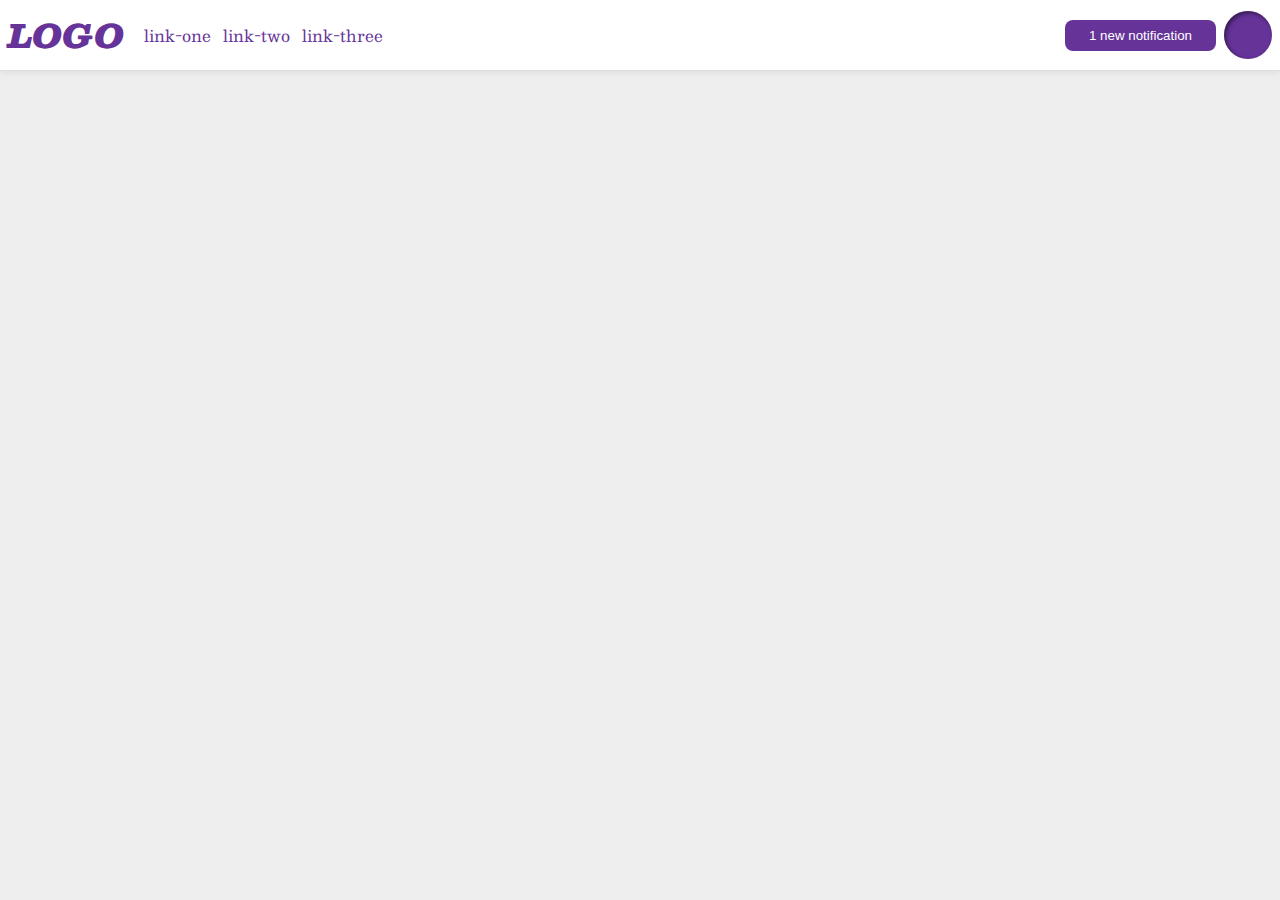
<file: flex/03-flex-header-2/index.html>
<!DOCTYPE html>
<html lang="en">
  <head>
    <meta charset="UTF-8">
    <meta http-equiv="X-UA-Compatible" content="IE=edge">
    <meta name="viewport" content="width=device-width, initial-scale=1.0">
    <title>Flex Header 2</title>
    <link rel="stylesheet" href="style.css">
  </head>
  <body>
    <div class="header">
      <div class="logo">
        LOGO
      </div>
      <ul class="links">
        <li><a href="https://google.com">link-one</a></li>
        <li><a href="https://google.com">link-two</a></li>
        <li><a href="https://google.com">link-three</a></li>
      </ul>
      <div class="user">
        <button class="notifications">
          1 new notification
        </button>
        <div class="profile-image"></div>
      </div>
    </div>
  </body>
</html>
</file>
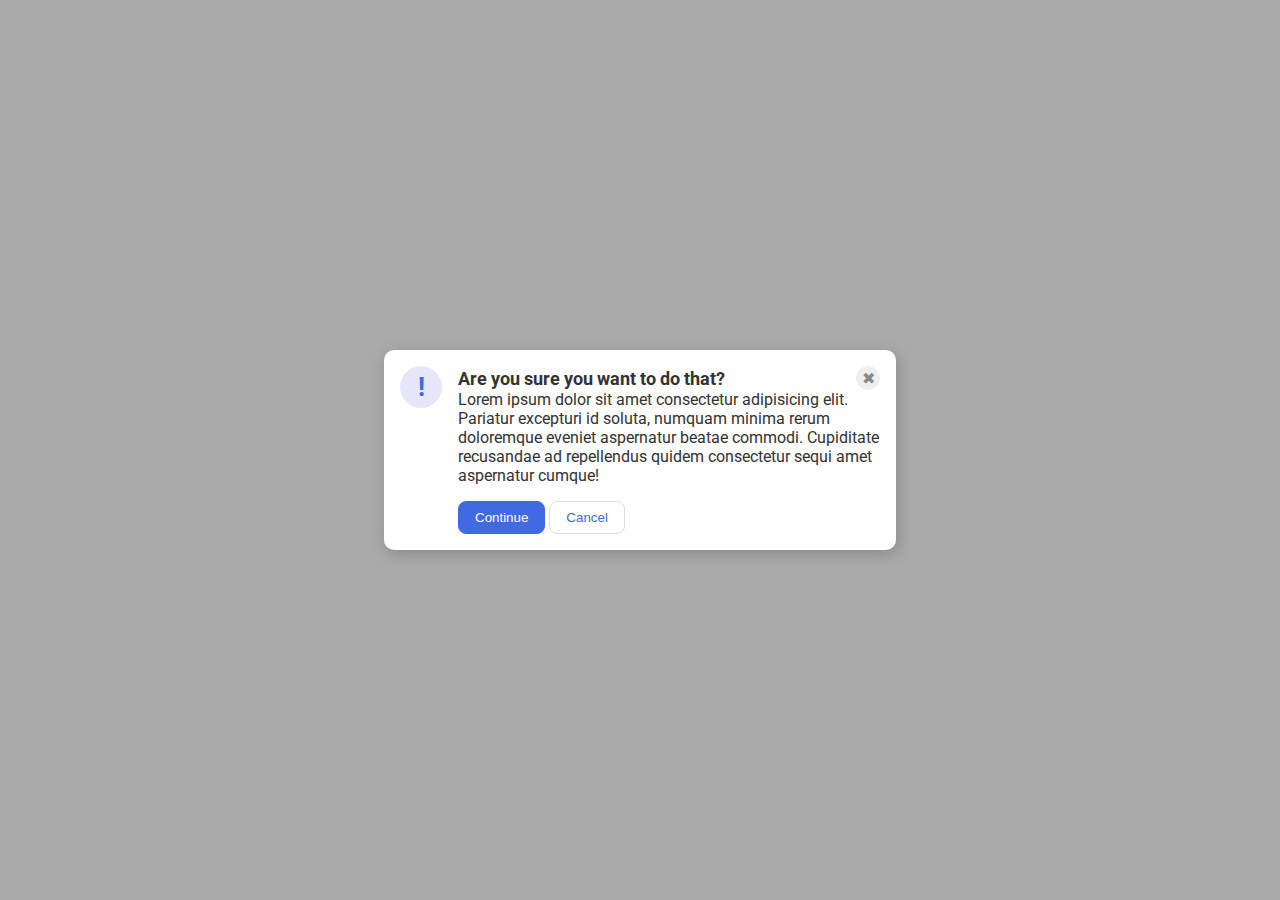
<file: flex/05-flex-modal/index.html>
<!DOCTYPE html>
<html lang="en">

<head>
  <meta charset="UTF-8">
  <meta http-equiv="X-UA-Compatible" content="IE=edge">
  <meta name="viewport" content="width=device-width, initial-scale=1.0">
  <link rel="stylesheet" href="style.css">
  <title>Modal</title>
</head>

<body>
  <div class="modal">
    <div class="icon">!</div>
    <div class="warning-content">
      <div class="top">
        <div class="header">Are you sure you want to do that?</div>
        <button class="close-button">✖</button>
      </div>
      <div class="text">
        Lorem ipsum dolor sit amet consectetur adipisicing elit. Pariatur excepturi id soluta, numquam
        minima rerum doloremque eveniet aspernatur beatae commodi. Cupiditate recusandae ad repellendus quidem
        consectetur sequi amet aspernatur cumque!
      </div>
      <button class="continue">Continue</button>
      <button class="cancel">Cancel</button>
    </div>
  </div>
</body>

</html>
</file>
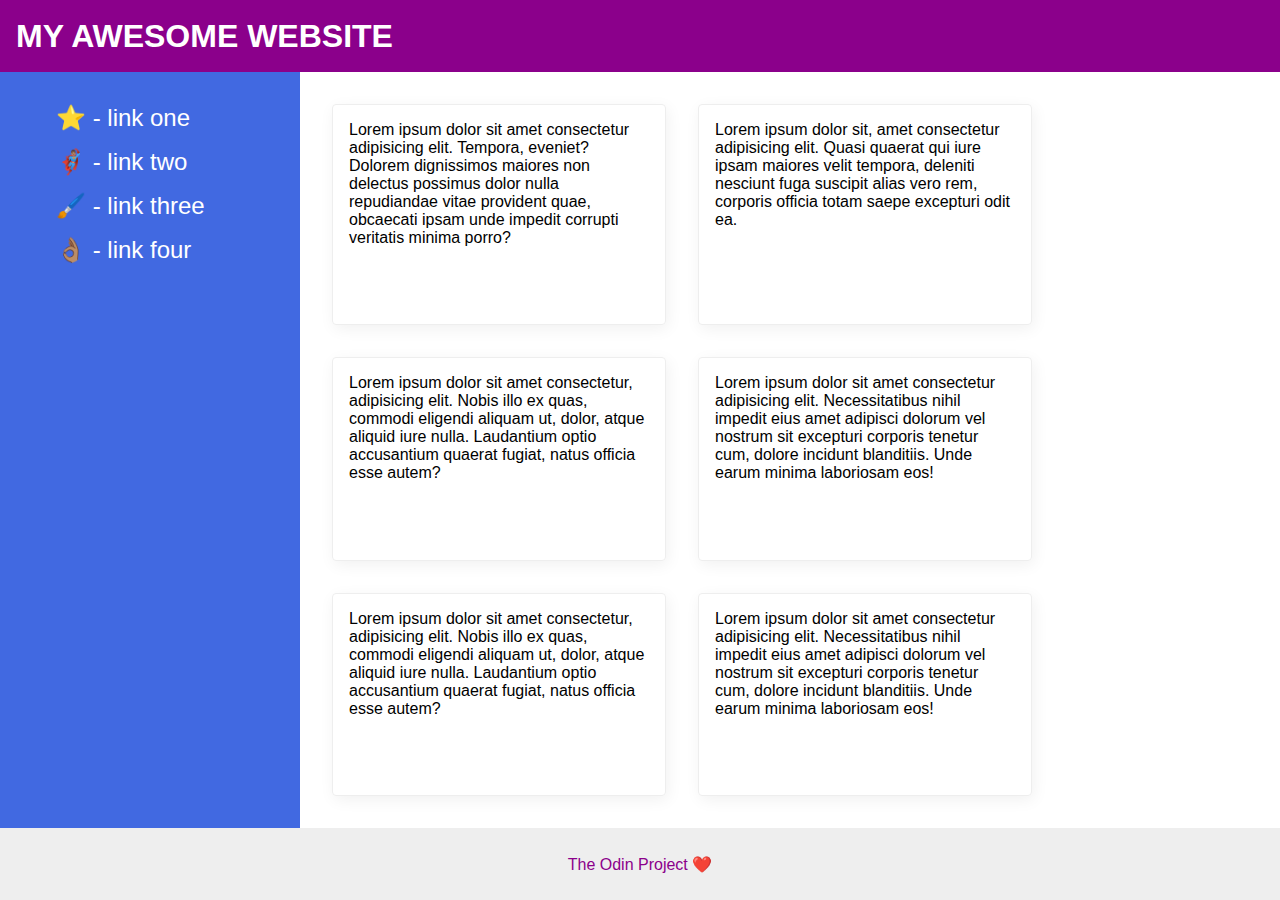
<file: flex/07-flex-layout-2/index.html>
<!DOCTYPE html>
<html lang="en">

<head>
  <meta charset="UTF-8">
  <meta http-equiv="X-UA-Compatible" content="IE=edge">
  <meta name="viewport" content="width=device-width, initial-scale=1.0">
  <title>The Holy Grail</title>
  <link rel="stylesheet" href="style.css">
</head>

<body>
  <div class="header">
    MY AWESOME WEBSITE
  </div>
  <div class="content">
    <div class="sidebar">
      <ul>
        <li><a href="#">⭐ - link one</a></li>
        <li><a href="#">🦸🏽‍♂️ - link two</a></li>
        <li><a href="#">🖌️ - link three</a></li>
        <li><a href="#">👌🏽 - link four</a></li>
      </ul>
    </div>
    <div class="card-reel">
      <div class="card">Lorem ipsum dolor sit amet consectetur adipisicing elit. Tempora, eveniet? Dolorem dignissimos
        maiores non delectus possimus dolor nulla repudiandae vitae provident quae, obcaecati ipsam unde impedit corrupti
        veritatis minima porro?</div>
      <div class="card">Lorem ipsum dolor sit, amet consectetur adipisicing elit. Quasi quaerat qui iure ipsam maiores
        velit tempora, deleniti nesciunt fuga suscipit alias vero rem, corporis officia totam saepe excepturi odit ea.
      </div>
      <div class="card">Lorem ipsum dolor sit amet consectetur, adipisicing elit. Nobis illo ex quas, commodi eligendi
        aliquam ut, dolor, atque aliquid iure nulla. Laudantium optio accusantium quaerat fugiat, natus officia esse
        autem?</div>
      <div class="card">Lorem ipsum dolor sit amet consectetur adipisicing elit. Necessitatibus nihil impedit eius amet
        adipisci dolorum vel nostrum sit excepturi corporis tenetur cum, dolore incidunt blanditiis. Unde earum minima
        laboriosam eos!</div>
      <div class="card">Lorem ipsum dolor sit amet consectetur, adipisicing elit. Nobis illo ex quas, commodi eligendi
        aliquam ut, dolor, atque aliquid iure nulla. Laudantium optio accusantium quaerat fugiat, natus officia esse
        autem?</div>
      <div class="card">Lorem ipsum dolor sit amet consectetur adipisicing elit. Necessitatibus nihil impedit eius amet
        adipisci dolorum vel nostrum sit excepturi corporis tenetur cum, dolore incidunt blanditiis. Unde earum minima
        laboriosam eos!</div>
    </div>
  </div>
  <div class="footer">
    The Odin Project ❤️
  </div>
</body>

</html>
</file>
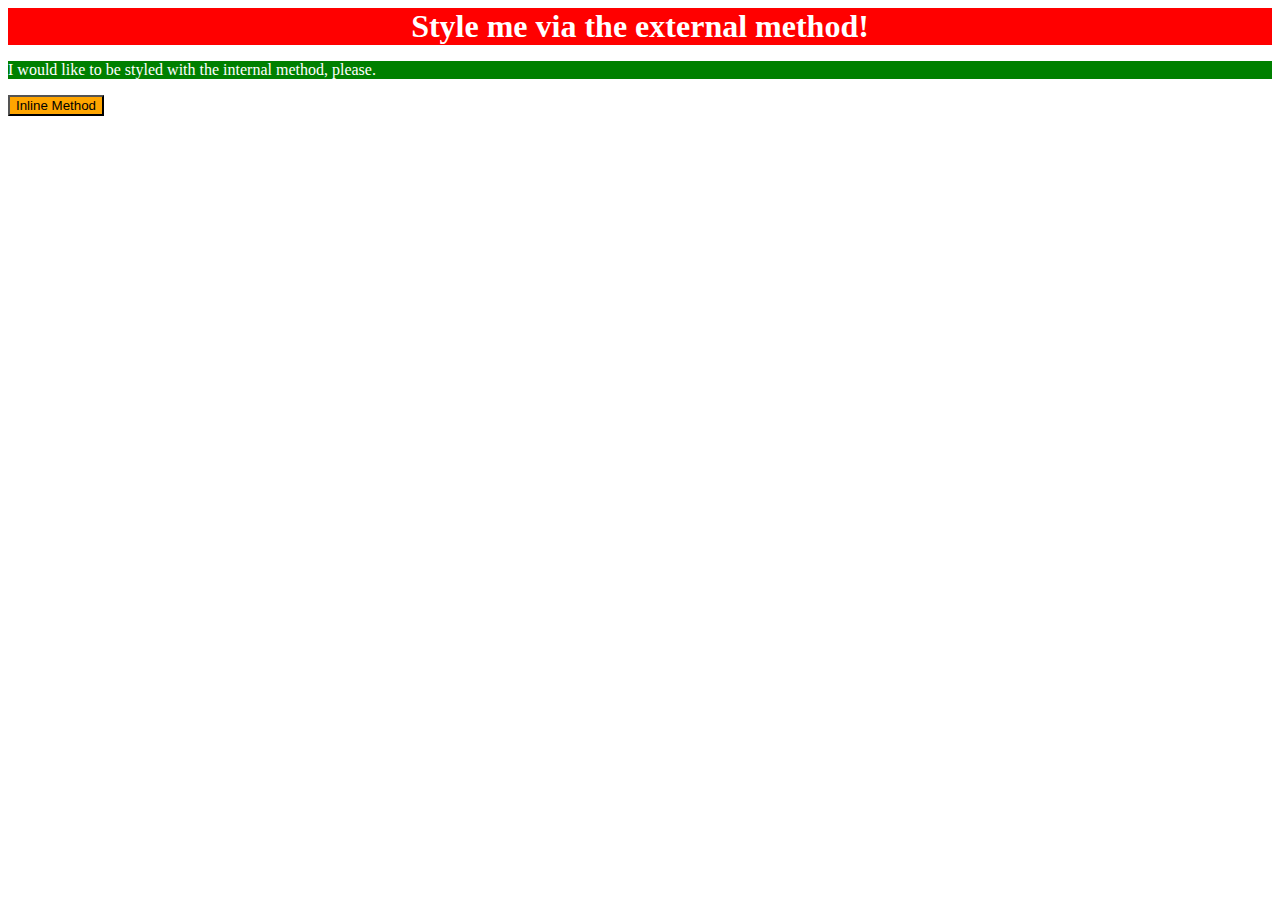
<file: foundations/01-css-methods/index.html>
<!DOCTYPE html>
<html lang="en">
  <head>
    <meta charset="UTF-8">
    <meta http-equiv="X-UA-Compatible" content="IE=edge">
    <meta name="viewport" content="width=device-width, initial-scale=1.0">
    <link rel="stylesheet" href="styles.css">
    <title>Methods for Adding CSS</title>
    <style>
      p {
        color: white;
        background-color: green;
      }
    </style>
  </head>
  <body>
    <div>Style me via the external method!</div>
    <p>I would like to be styled with the internal method, please.</p>
    <button style="background-color: orange;">Inline Method</button>
  </body>
</html>
</file>
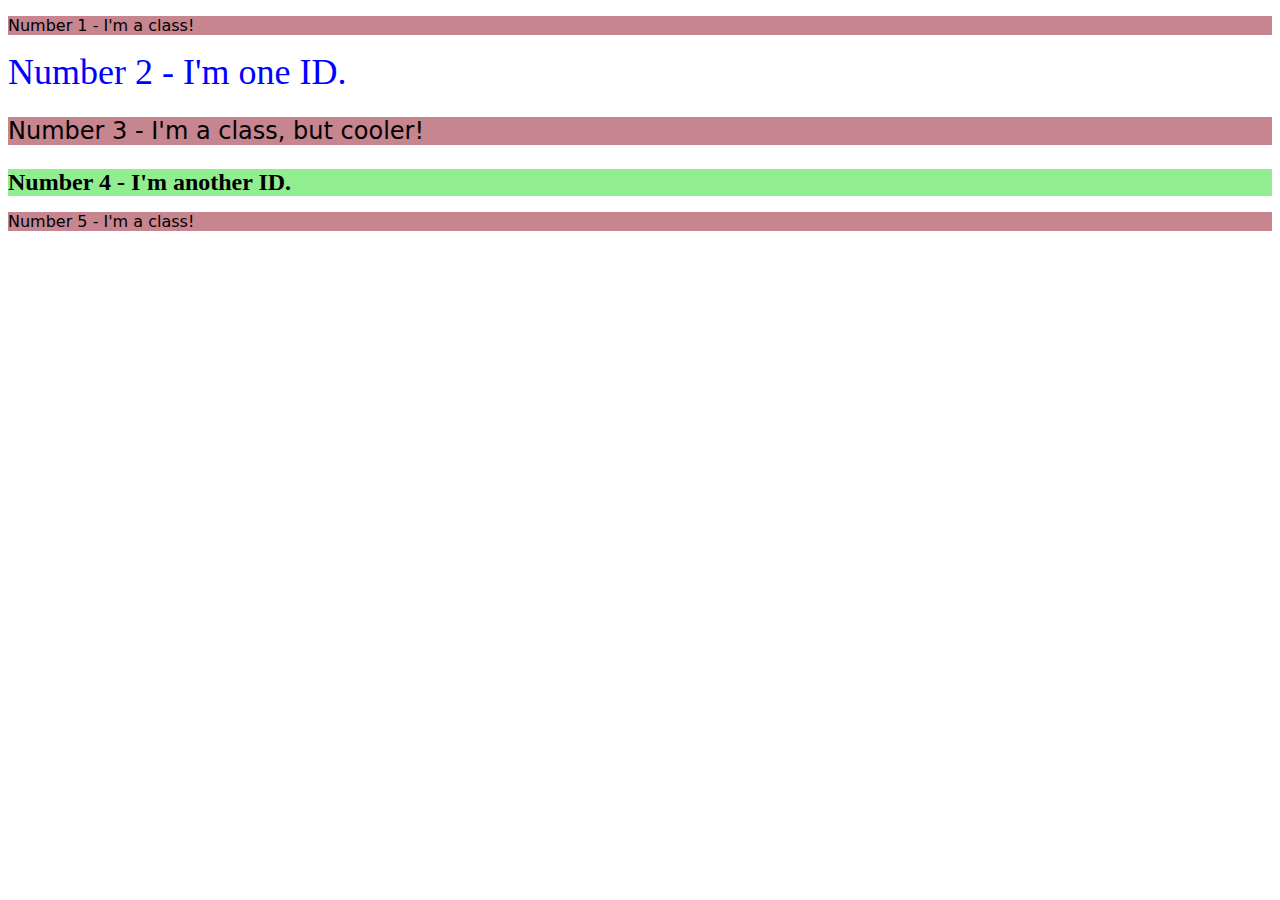
<file: foundations/02-class-id-selectors/index.html>
<!DOCTYPE html>
<html lang="en">
  <head>
    <meta charset="UTF-8">
    <meta http-equiv="X-UA-Compatible" content="IE=edge">
    <meta name="viewport" content="width=device-width, initial-scale=1.0">
    <title>Class and ID Selectors</title>
    <link rel="stylesheet" href="style.css">
  </head>
  <body>
    <p class="odd">Number 1 - I'm a class!</p>
    <div id="second">Number 2 - I'm one ID.</div>
    <p class="odd third">Number 3 - I'm a class, but cooler!</p>
    <div id="fourth">Number 4 - I'm another ID.</div>
    <p class="odd">Number 5 - I'm a class!</p>
  </body>
</html>
</file>
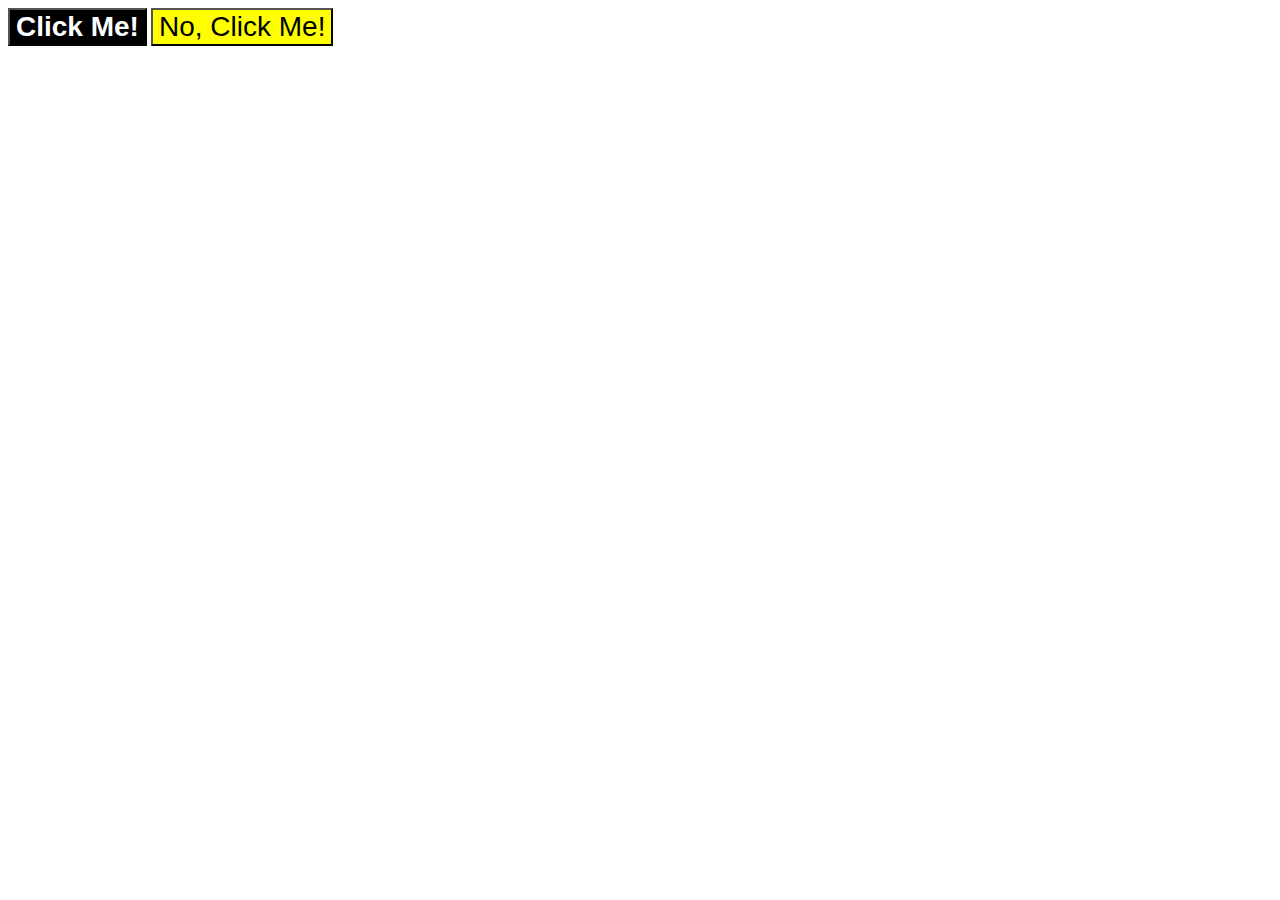
<file: foundations/03-grouping-selectors/index.html>
<!DOCTYPE html>
<html lang="en">
  <head>
    <meta charset="UTF-8">
    <meta http-equiv="X-UA-Compatible" content="IE=edge">
    <meta name="viewport" content="width=device-width, initial-scale=1.0">
    <title>Grouping Selectors</title>
    <link rel="stylesheet" href="style.css">
  </head>
  <body>
    <button class="invert">Click Me!</button>
    <button class="yellow-background">No, Click Me!</button>
  </body>
</html>
</file>
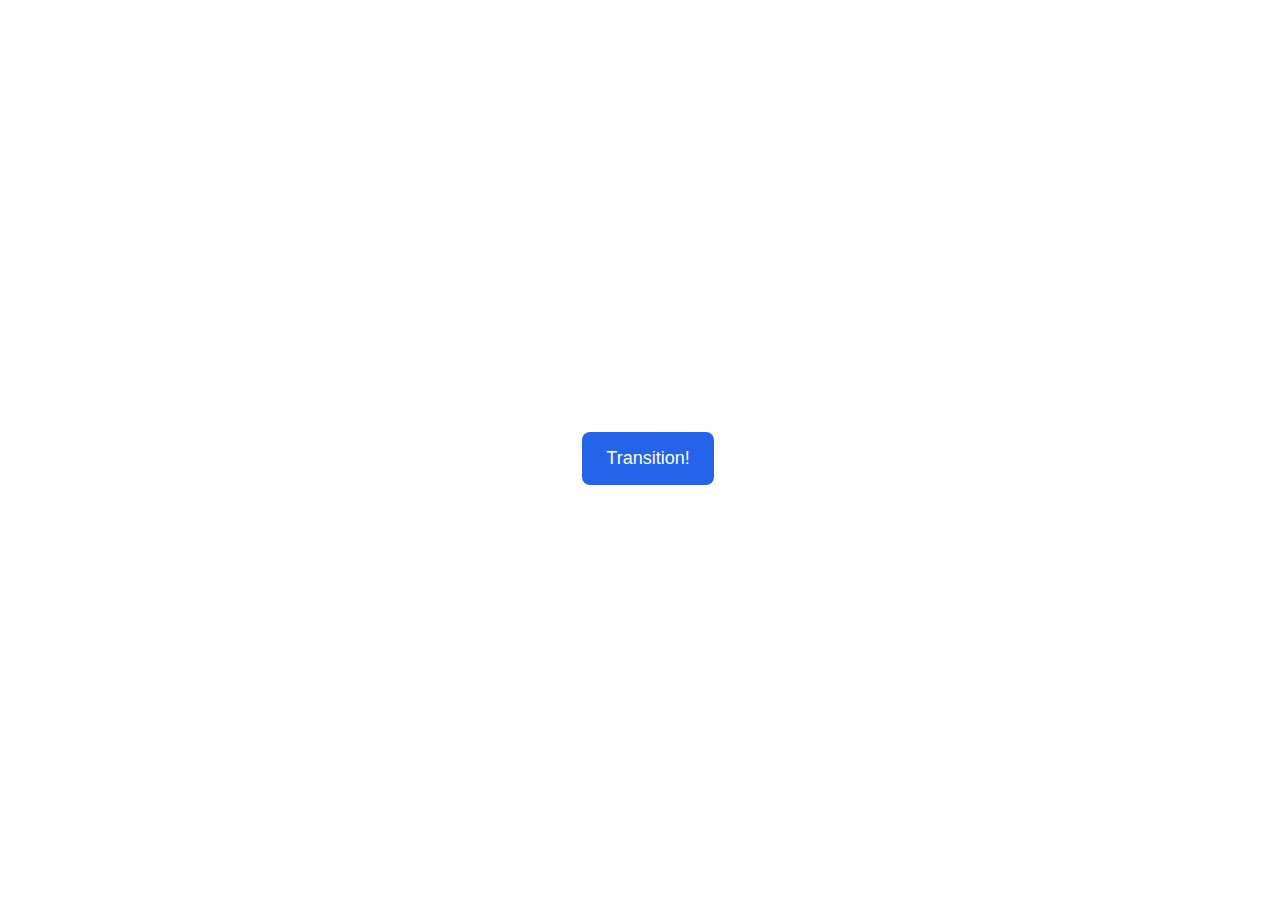
<file: advanced-html-css/animation/01-button-hover/index.html>
<!DOCTYPE html>
<html lang="en">
  <head>
    <meta charset="UTF-8" />
    <meta http-equiv="X-UA-Compatible" content="IE=edge" />
    <meta name="viewport" content="width=device-width, initial-scale=1.0" />
    <title>Button Hover</title>
    <link rel="stylesheet" href="style.css" />
  </head>
  <body>
    <div id="transition-container">
      <button>Transition!</button>
    </div>
  </body>
</html>
</file>
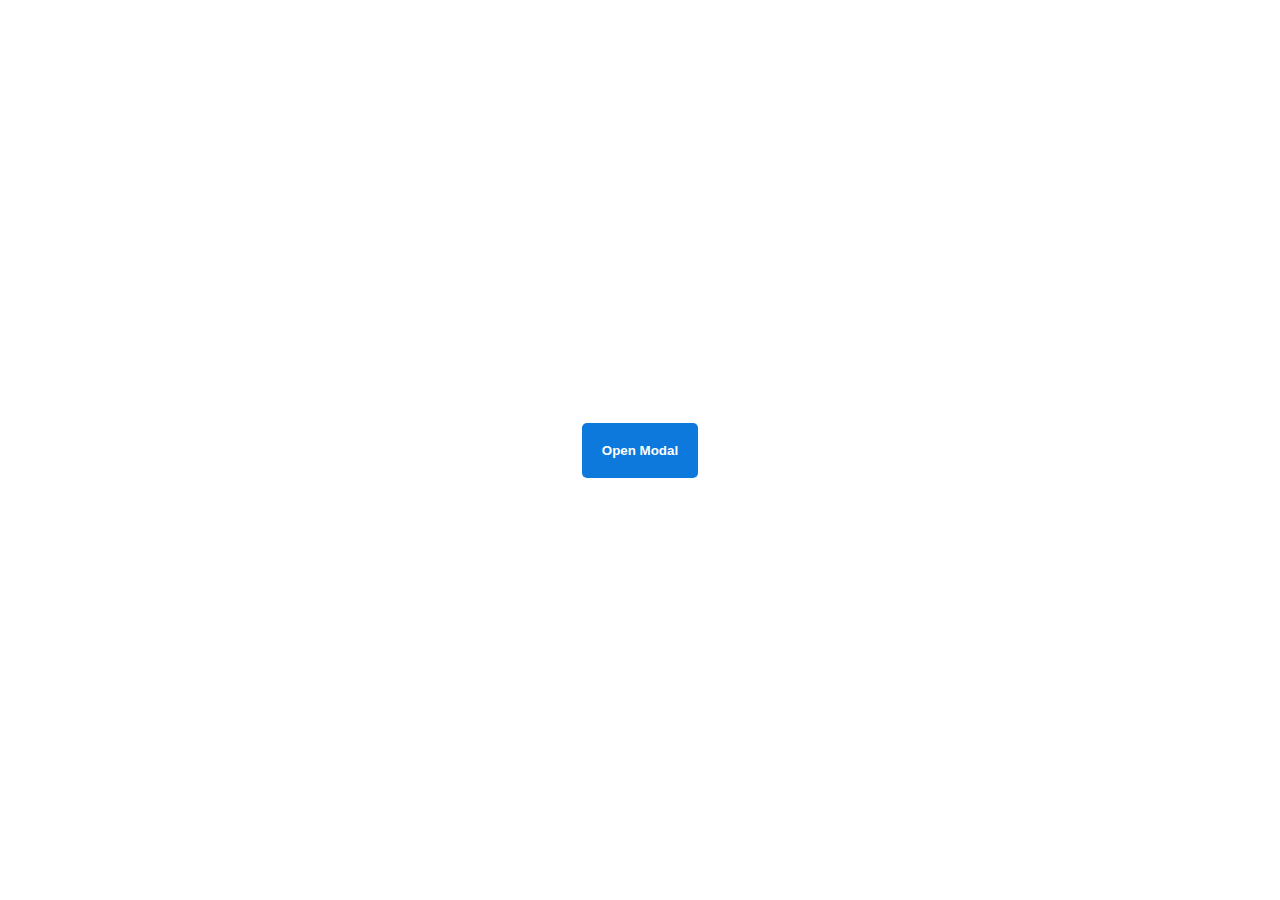
<file: advanced-html-css/animation/02-pop-up/index.html>
<!DOCTYPE html>
<html lang="en">
  <head>
    <meta charset="UTF-8" />
    <meta http-equiv="X-UA-Compatible" content="IE=edge" />
    <meta name="viewport" content="width=device-width, initial-scale=1.0" />
    <title>Popup</title>
    <link rel="stylesheet" href="style.css" />
  </head>
  <body>
    <div class="backdrop"></div>
    <div class="popup-modal">
      <h1>Look at me!</h1>
      <p>I'm a pop up dialog!</p>
      <button id="close-modal">Close Modal</button>
    </div>
    <div class="button-container">
      <button id="trigger-modal">Open Modal</button>
    </div>
    <script src="script.js"></script>
  </body>
</html>
</file>
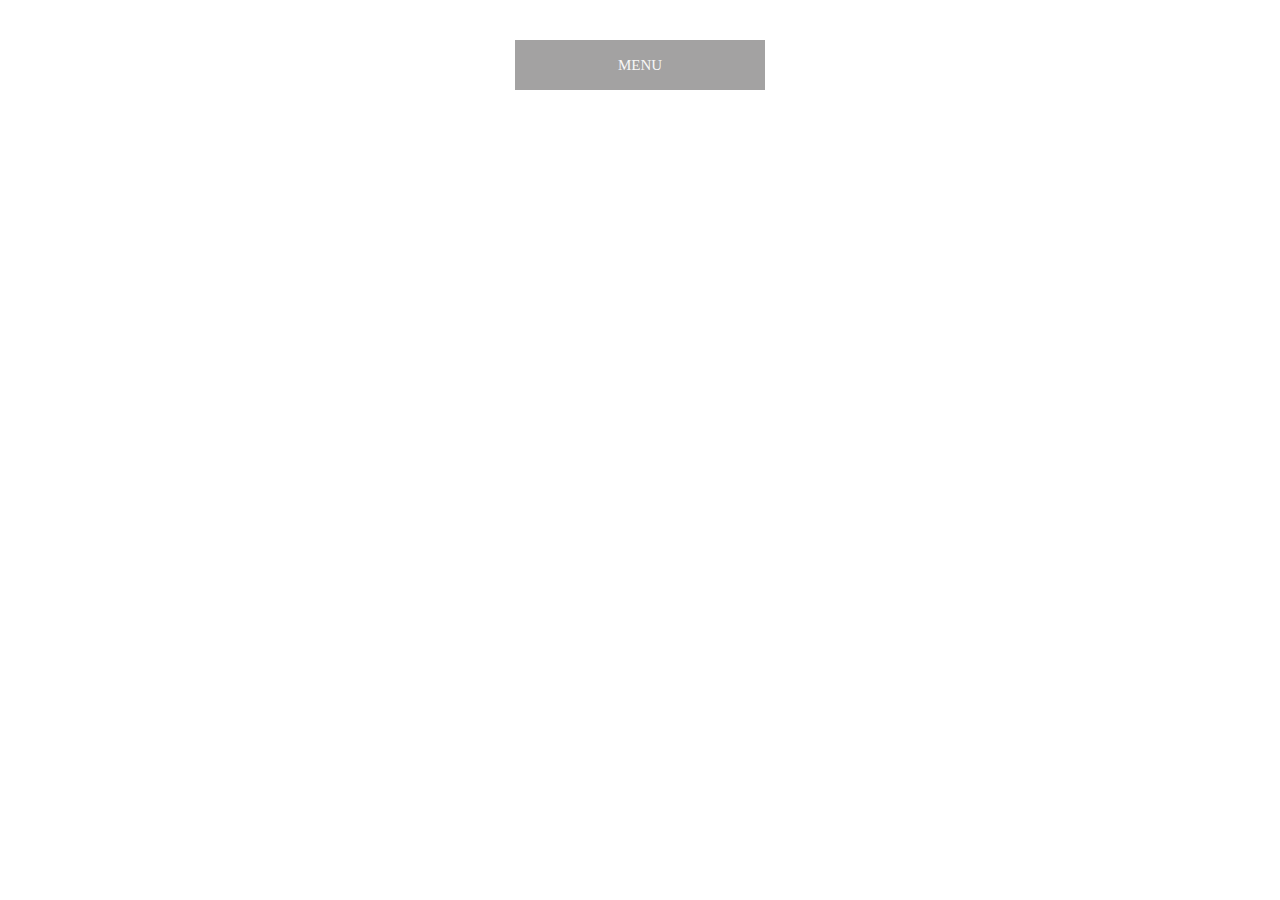
<file: advanced-html-css/animation/03-dropdown-menu/index.html>
<!DOCTYPE html>
<html lang="en">
  <head>
    <meta charset="UTF-8" />
    <meta http-equiv="X-UA-Compatible" content="IE=edge" />
    <meta name="viewport" content="width=device-width, initial-scale=1.0" />
    <title>Dropdown Menu</title>
    <link rel="stylesheet" href="style.css" />
  </head>
  <body>
    <div class="dropdown-container">
        <div class="menu-title">MENU</div>
        <ul class="dropdown-menu">
            <li>ITEM 1</li>
            <li>ITEM 2</li>
            <li>ITEM 3</li>
            <li>ITEM 4</li>
            <li>ITEM 5</li>
        </ul>
    </div>
    <script src="script.js"></script>
  </body>
</html>
</file>
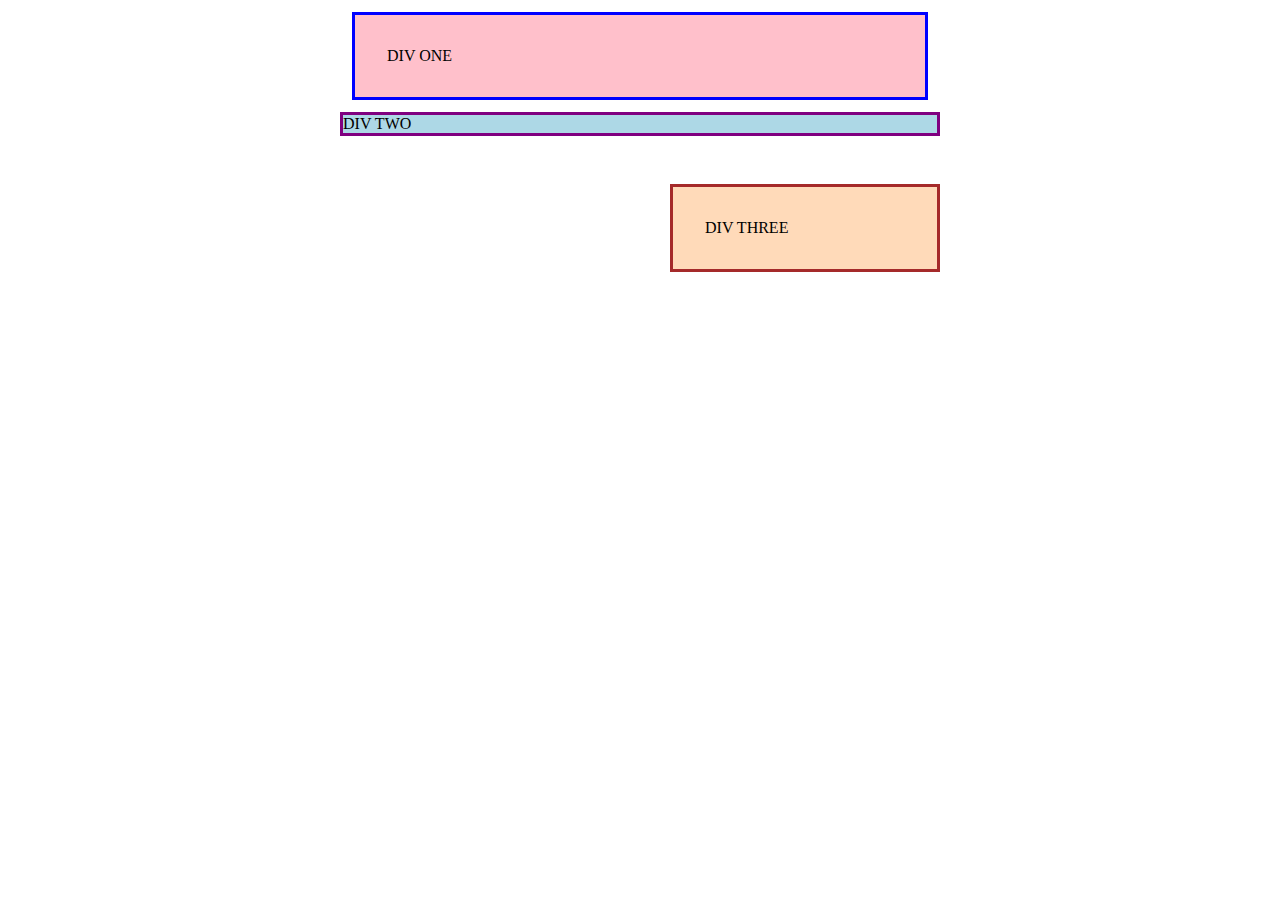
<file: foundations/block-and-inline/01-margin-and-padding-1/index.html>
<!DOCTYPE html>
<html lang="en">
  <head>
    <meta charset="UTF-8">
    <meta http-equiv="X-UA-Compatible" content="IE=edge">
    <meta name="viewport" content="width=device-width, initial-scale=1.0">
    <title>Margin and Padding exercise</title>
    <link rel="stylesheet" href="style.css">
  </head>
  <body>
    <div class="one">
      DIV ONE
    </div>
    <div class="two">
      DIV TWO
    </div>
    <div class="three">
      DIV THREE
    </div>
  </body>
</html>
</file>
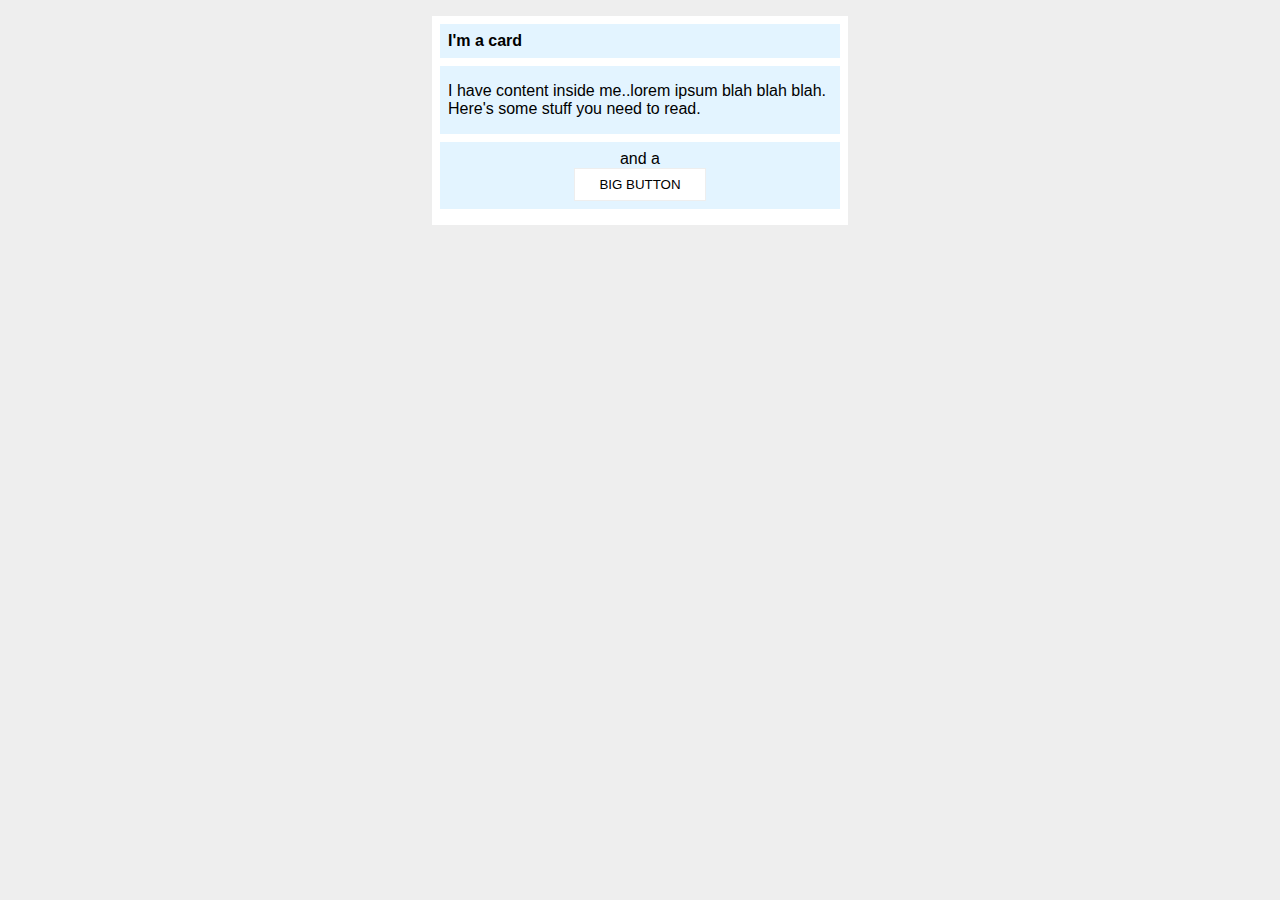
<file: foundations/block-and-inline/02-margin-and-padding-2/index.html>
<!DOCTYPE html>
<html lang="en">
  <head>
    <meta charset="UTF-8">
    <meta http-equiv="X-UA-Compatible" content="IE=edge">
    <meta name="viewport" content="width=device-width, initial-scale=1.0">
    <title>Margin and Padding exercise 2</title>
    <link rel="stylesheet" href="style.css">
  </head>
  <body>
    <div class="card">
      <h1 class="title">I'm a card</h1>
      <div class="content">I have content inside me..lorem ipsum blah blah blah. Here's some stuff you need to read.</div>
      <div class="button-container">and a <button>BIG BUTTON</button></div>
    </div>
  </body>
</html>
</file>
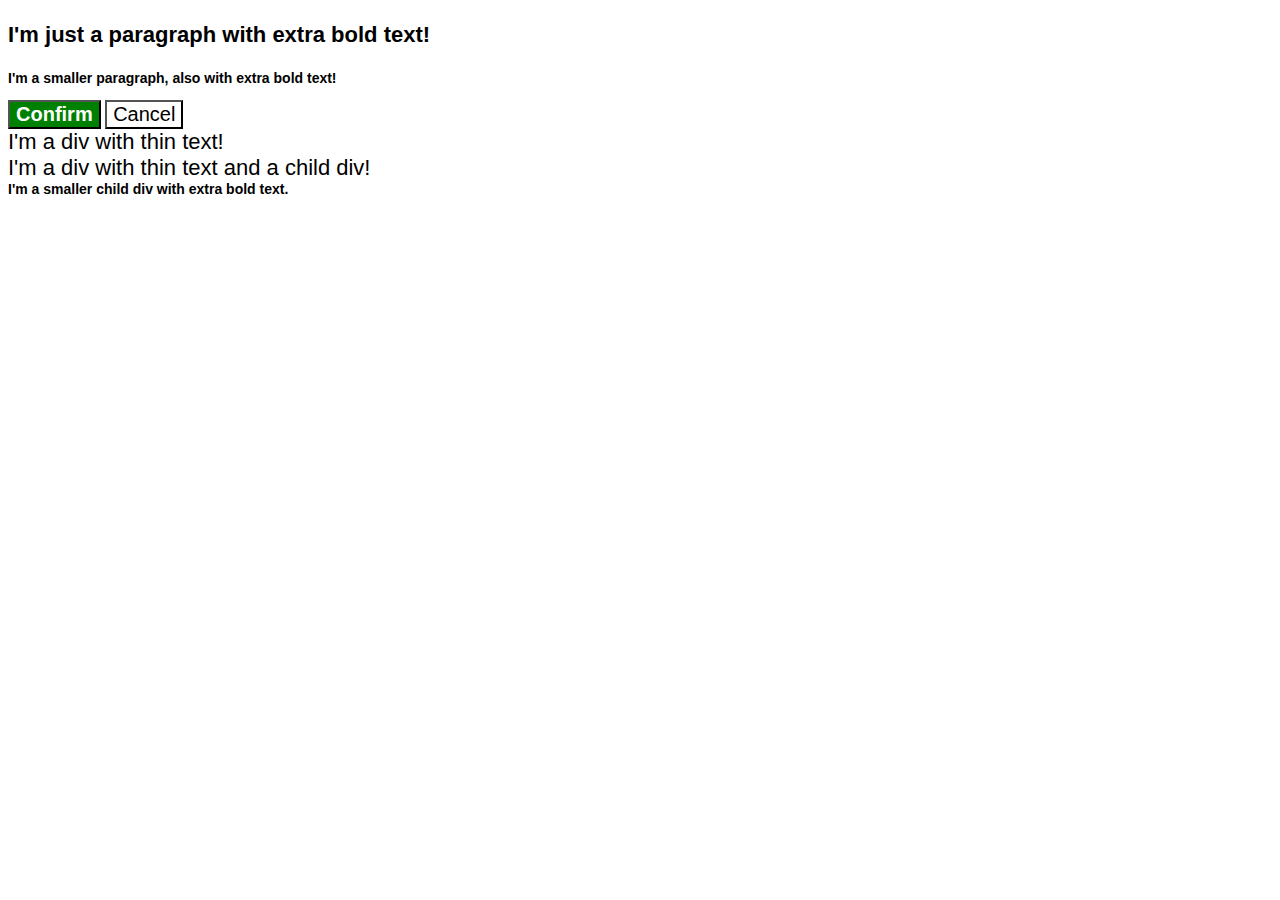
<file: foundations/cascade/01-cascade-fix/index.html>
<!DOCTYPE html>
<html lang="en">
  <head>
    <meta charset="UTF-8">
    <meta http-equiv="X-UA-Compatible" content="IE=edge">
    <meta name="viewport" content="width=device-width, initial-scale=1.0">
    <title>Fix the Cascade</title>
    <link rel="stylesheet" href="style.css">
  </head>
  <body>
    <p class="para">I'm just a paragraph with extra bold text!</p>
    <p class="para small-para">I'm a smaller paragraph, also with extra bold text!</p>

    <button id="confirm-button" class="button confirm">Confirm</button>
    <button id="cancel-button" class="button cancel">Cancel</button>

    <div class="text">I'm a div with thin text!</div>
    <div class="text">I'm a div with thin text and a child div!
      <div class="text child">I'm a smaller child div with extra bold text.</div>
    </div>
  </body>
</html>
</file>
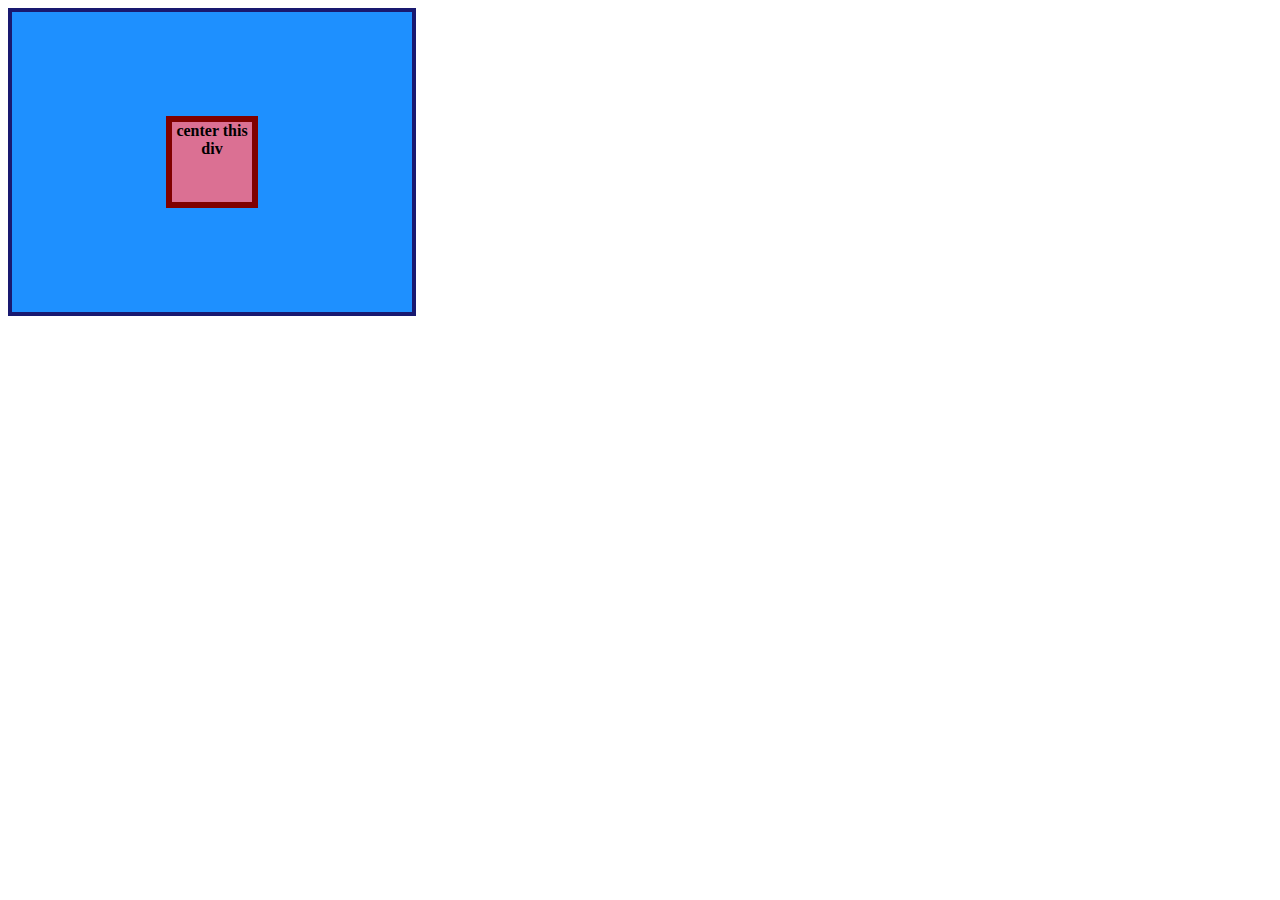
<file: foundations/flex/01-flex-center/index.html>
<!DOCTYPE html>
<html lang="en">
  <head>
    <meta charset="UTF-8">
    <meta http-equiv="X-UA-Compatible" content="IE=edge">
    <meta name="viewport" content="width=device-width, initial-scale=1.0">
    <title>CENTER THIS DIV</title>
    <link rel="stylesheet" href="style.css">
  </head>
  <body>
    <div class="container">
      <div class="box">center this div</div>
    </div>
  </body>
</html>
</file>
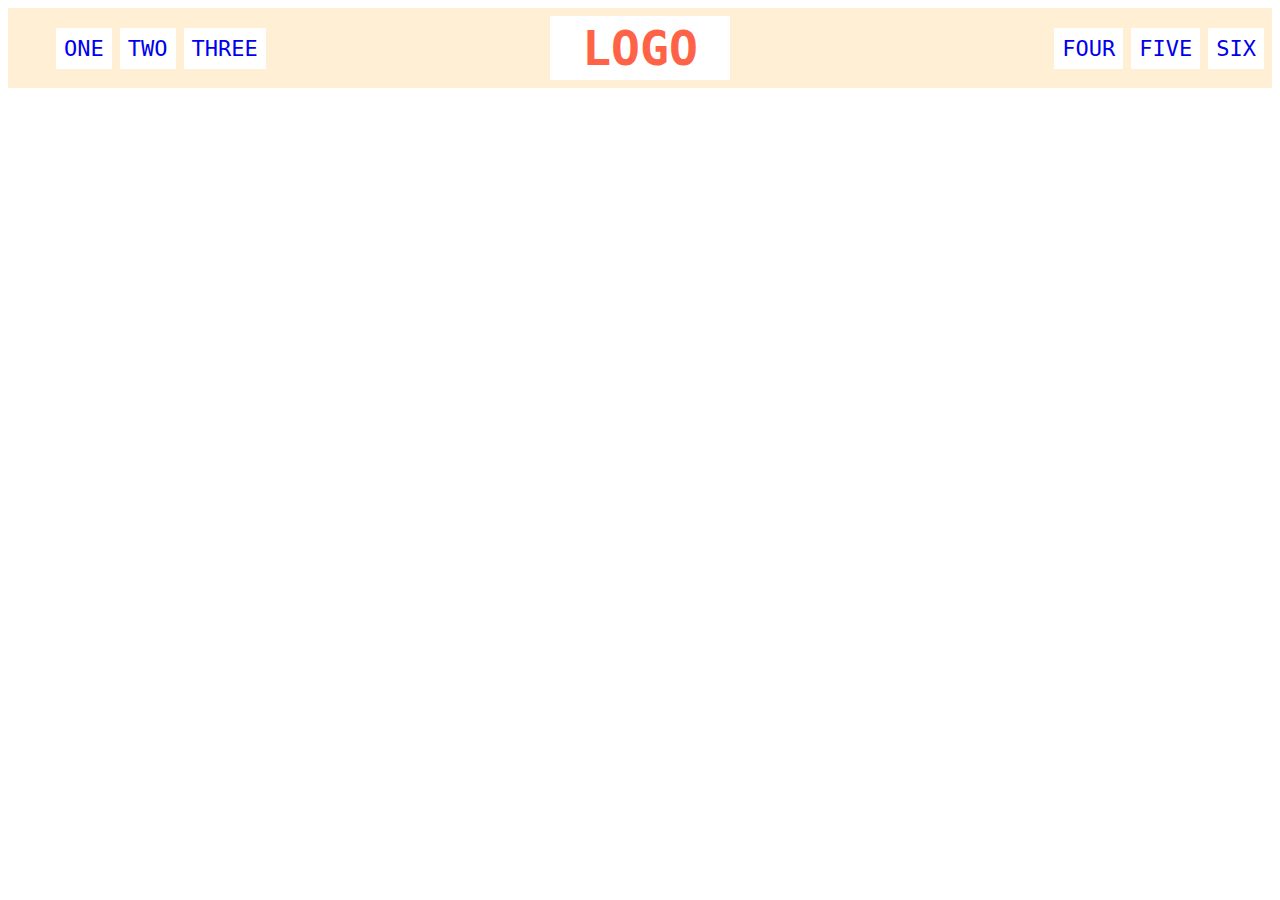
<file: foundations/flex/02-flex-header/index.html>
<!DOCTYPE html>
<html lang="en">
  <head>
    <meta charset="UTF-8">
    <meta http-equiv="X-UA-Compatible" content="IE=edge">
    <meta name="viewport" content="width=device-width, initial-scale=1.0">
    <title>Flex Header</title>
    <link rel="stylesheet" href="style.css">
  </head>
  <body>
    <div class="header">
      <div class="left-links">
        <ul>
          <li><a href="#">ONE</a></li>
          <li><a href="#">TWO</a></li>
          <li><a href="#">THREE</a></li>
        </ul>
      </div>
      <div class="logo">LOGO</div>
      <div class="right-links">
        <ul>
          <li><a href="#">FOUR</a></li>
          <li><a href="#">FIVE</a></li>
          <li><a href="#">SIX</a></li>
        </ul>
      </div>
    </div>
  </body>
</html>
</file>
<file: flex/03-flex-header-2/style.css>
/* this is some magical font-importing.  
you'll learn about it later. */
@import url('https://fonts.googleapis.com/css2?family=Besley:ital,wght@0,400;1,900&display=swap');

body {
  margin: 0;
  background: #eee;
  font-family: Besley, serif;
}

.header {
  background: white;
  border-bottom: 1px solid #ddd;
  box-shadow: 0 0 8px rgba(0,0,0,.1);
  display: flex;
  align-items: center;
}

.profile-image {
  background: rebeccapurple;
  box-shadow: inset 2px 2px 4px rgba(0,0,0,.5);
  border-radius: 50%;
  width: 48px;
  height: 48px;
}

.logo {
  color: rebeccapurple;
  font-size: 32px;
  font-weight: 900;
  font-style: italic;
  padding: 8px;
  margin-right: 12px;
}

button {
  border: none;
  border-radius: 8px;
  background: rebeccapurple;
  color: white;
  padding: 8px 24px;
}

a {
  /* this removes the line under our links */
  text-decoration: none;
  color: rebeccapurple;
}

ul {
  list-style-type: none;
  display: flex;
  gap: 12px;
  padding: 0;
  margin: 0;
}

.user {
  display: flex;
  margin-left: auto;
  align-items: center;
  gap: 8px;
  padding: 8px;
}
</file>
<file: flex/05-flex-modal/style.css>
@import url('https://fonts.googleapis.com/css2?family=Roboto:wght@400;700&display=swap');

html, body {
  height: 100%;
}

body {
  font-family: Roboto, sans-serif;
  margin: 0;
  background: #aaa;
  color: #333;
  /* I'll give you this one for free lol */
  display: flex;
  align-items: center;
  justify-content: center;
}

.modal {
  background: white;
  width: 480px;
  border-radius: 10px;
  box-shadow: 2px 4px 16px rgba(0,0,0,.2);
  display: flex;
  padding: 16px;
  gap: 16px;
}

.icon {
  color: royalblue;
  font-size: 26px;
  font-weight: 700;
  background: lavender;
  width: 42px;
  height: 42px;
  border-radius: 50%;
  display: flex;
  align-items: center;
  justify-content: center;
  flex-shrink: 0;
}

.close-button {
  background: #eee;
  border-radius: 50%;
  color: #888;
  font-weight: 400;
  font-size: 16px;
  height: 24px;
  width: 24px;
  display: flex;
  align-items: center;
  justify-content: center;
  border: 1px solid #eee;
  padding: 0;
}

button {
  cursor: pointer;
  padding: 8px 16px;
  border-radius: 8px;
}

button.continue {
  background: royalblue;
  border: 1px solid royalblue;
  color: white;
}

button.cancel {
  background: white;
  border: 1px solid #ddd;
  color: royalblue;
}

.top {
  display: flex;
  justify-content: space-between;
  align-items: center;
}

.header {
  font-weight: bold;
  font-size: 18px;
}

.text {
  margin-bottom: 16px;
}
</file>
<file: flex/07-flex-layout-2/style.css>
body {
  font-family: -apple-system, BlinkMacSystemFont, 'Segoe UI', Roboto, Oxygen, Ubuntu, Cantarell, 'Open Sans', 'Helvetica Neue', sans-serif;
  margin: 0;
  min-height: 100vh;
  display: flex;
  flex-direction: column;
}

.header {
  height: 72px;
  background: darkmagenta;
  color: white;
  font-size: 32px;
  font-weight: 900;
  padding-left: 16px;
  display: flex;
  align-items: center;
}

.footer {
  height: 72px;
  background: #eee;
  color: darkmagenta;
  display: flex;
  justify-content: center;
  align-items: center;
}

.sidebar {
  width: 300px;
  background: royalblue;
  box-sizing: border-box;
  flex-shrink: 0;
  padding: 16px;
}

.card {
  border: 1px solid #eee;
  box-shadow: 2px 4px 16px rgba(0,0,0,.06);
  border-radius: 4px;
  flex-basis: 300px;
  padding: 16px;
}

.content {
  flex: 1;
  display: flex;
}

.sidebar li  {
  list-style-type: none;
  margin-bottom: 16px;
}

a {
  text-decoration: none;
  color: white;
  font-size: 24px;
}

.card-reel {
  display: flex;
  flex-wrap: wrap;
  gap: 32px;
  padding: 32px;
}
</file>
<file: foundations/01-css-methods/styles.css>
div {
    background-color: red;
    color: white;   
    font-size: xx-large; 
    font-weight: bold;
    text-align: center;
}
</file>
<file: foundations/02-class-id-selectors/style.css>
.odd {
    background-color: rgb(199, 133, 143);
    font-family: 'Verdana', 'DejaVu Sans', 'sans-serif';
}

#second {
    color: rgb(0, 0, 255);
    font-size: 36px;
}

.third {
    font-size: 24px;
}

#fourth {
    background-color: rgb(144, 238, 144);
    font-size: 24px;
    font-weight: bold;
}
</file>
<file: foundations/03-grouping-selectors/style.css>
.invert,
.yellow-background {
    font-size: 28px;
    font-family: 'Helvetica', 'Times New Roman', 'sans-serif';
}

.invert {
    background-color: black;
    color: white;
    font-weight: bold;
}

.yellow-background {
    background-color: yellow;
}
</file>
<file: advanced-html-css/animation/01-button-hover/style.css>
#transition-container {
  width: 100vw;
  height: 100vh;
  display: flex;
  flex-direction: column;
  justify-content: center;
  align-items: center;
  font-family: Arial, sans-serif;
}

button {
  border-radius: 8px;
  border: none;
  background-color: #2563eb;
  color: white;
  font-size: 18px;
  padding: 16px 24px;
  text-align: center;
}
</file>
<file: advanced-html-css/animation/02-pop-up/style.css>
* {
  padding: 0;
  margin: 0;
}

body {
  overflow: hidden;
}

.button-container {
  width: 100vw;
  height: 100vh;
  background-color: #ffffff;
  opacity: 100%;
  display: flex;
  align-items: center;
  justify-content: center;
}

button {
  padding: 20px;
  color: #ffffff;
  background-color: #0e79dd;
  border: none;
  border-radius: 5px;
  font-weight: 600;
}

.popup-modal {
  padding: 32px 64px;
  background-color: white;
  border: 1px solid black;
  border-radius: 10px;
  position: fixed;
  top: 50%;
  left: 50%;
  transform-origin: center;
  transform: translate(-50%, -50%);
  pointer-events: none;
  opacity: 0%;
  text-align: center;
}

.popup-modal p {
  margin-bottom: 24px;
}

.backdrop {
  pointer-events: none;
  position: fixed;
  inset: 0;
  background: #000;
  opacity: 0%;
}

.popup-modal.show {
  opacity: 100%;
  pointer-events: all;
}

.backdrop.show {
  opacity: 30%;
}
</file>
<file: advanced-html-css/animation/03-dropdown-menu/style.css>
.dropdown-container {
  max-width: 250px;
  margin: 40px auto;
  text-align: center;
  line-height: 50px;
  font-size: 15px;
  color: rgb(247, 247, 247);
  cursor: pointer;
}

.menu-title {
  background-color: rgb(163, 162, 162);
}

.dropdown-menu {
  list-style: none;
  padding: 0;
  margin: 0;
  background-color: rgb(99, 97, 97);

  display: none;
}

ul.dropdown-menu li:hover {
  background: rgb(47, 46, 46);
}

.visible {
  display: block;
}
</file>
<file: foundations/block-and-inline/01-margin-and-padding-1/style.css>
body {
  max-width: 600px;
  margin: 0 auto;
}

.one {
  background: pink;
  border: 3px solid blue;
  /* CHANGE ME */
  padding: 32px;
  margin: 12px;
}

.two {
  background: lightblue;
  border: 3px solid purple;
  /* CHANGE ME */
  margin-bottom: 48px;
}

.three {
  background: peachpuff;
  border: 3px solid brown;
  width: 200px;
  /* CHANGE ME */
  padding: 32px;
  margin-left: auto;
}
</file>
<file: foundations/block-and-inline/02-margin-and-padding-2/style.css>
body {
  background: #eee;
  font-family: sans-serif;
}

.card {
  width: 400px;
  background: #fff;
  margin: 16px auto;
  padding: 8px;
}

.title {
  background: #e3f4ff;
  font-size: 16px;
  padding: 8px;
  margin-top: 0;
  margin-bottom: 8px;
}

.content {
  background: #e3f4ff;
  padding: 16px 8px;
  margin: 8px 0px;
}

.button-container {
  background: #e3f4ff;
  padding: 8px;
  text-align: center;
  margin: 8px 0px;
}

button {
  background: white;
  border: 1px solid #eee;
  padding: 8px 24px;  
  display: block;
  margin: 0px auto;
}
</file>
<file: foundations/cascade/01-cascade-fix/style.css>
body {
  font-family: Arial, Helvetica, sans-serif;
}

.para,
.small-para {
  color: hsl(0, 0%, 0%);
  font-weight: 800;
}

.para.small-para {
  font-size: 14px;
  font-weight: 800;
}

.para {
  font-size: 22px;
}

.button {
  background-color: rgb(255, 255, 255);
  color: rgb(0, 0, 0);
  font-size: 20px;
}

.confirm {
  background: green;
  color: white;
  font-weight: bold;
} 

.text.child {
  color: rgb(0, 0, 0);
  font-weight: 800;
  font-size: 14px;
}

div.text {
  color: rgb(0, 0, 0);
  font-size: 22px;
  font-weight: 100;
}
</file>
<file: foundations/flex/01-flex-center/style.css>
.container {
  background: dodgerblue;
  border: 4px solid midnightblue;
  width: 400px;
  height: 300px;
  display: flex;
  justify-content: center;
  align-items: center;
}

.box {
  background: palevioletred;
  font-weight: bold;
  text-align: center;
  border: 6px solid maroon;
  width: 80px;
  height: 80px;
}
</file>
<file: foundations/flex/02-flex-header/style.css>
.header  {
  font-family: monospace;
  background: papayawhip;
  display: flex;
  align-items: center;
  justify-content: space-between;
  padding: 8px;
}

.logo {
  font-size: 48px;
  font-weight: 900;
  color: tomato;
  background: white;
  padding: 4px 32px;
}

ul {
  /* this removes the dots on the list items*/
  list-style-type: none;
  display: flex;
  gap: 8px;
}

a {
  font-size: 22px;
  background: white;
  padding: 8px;
  /* this removes the line under the links */
  text-decoration: none;
}
</file>
